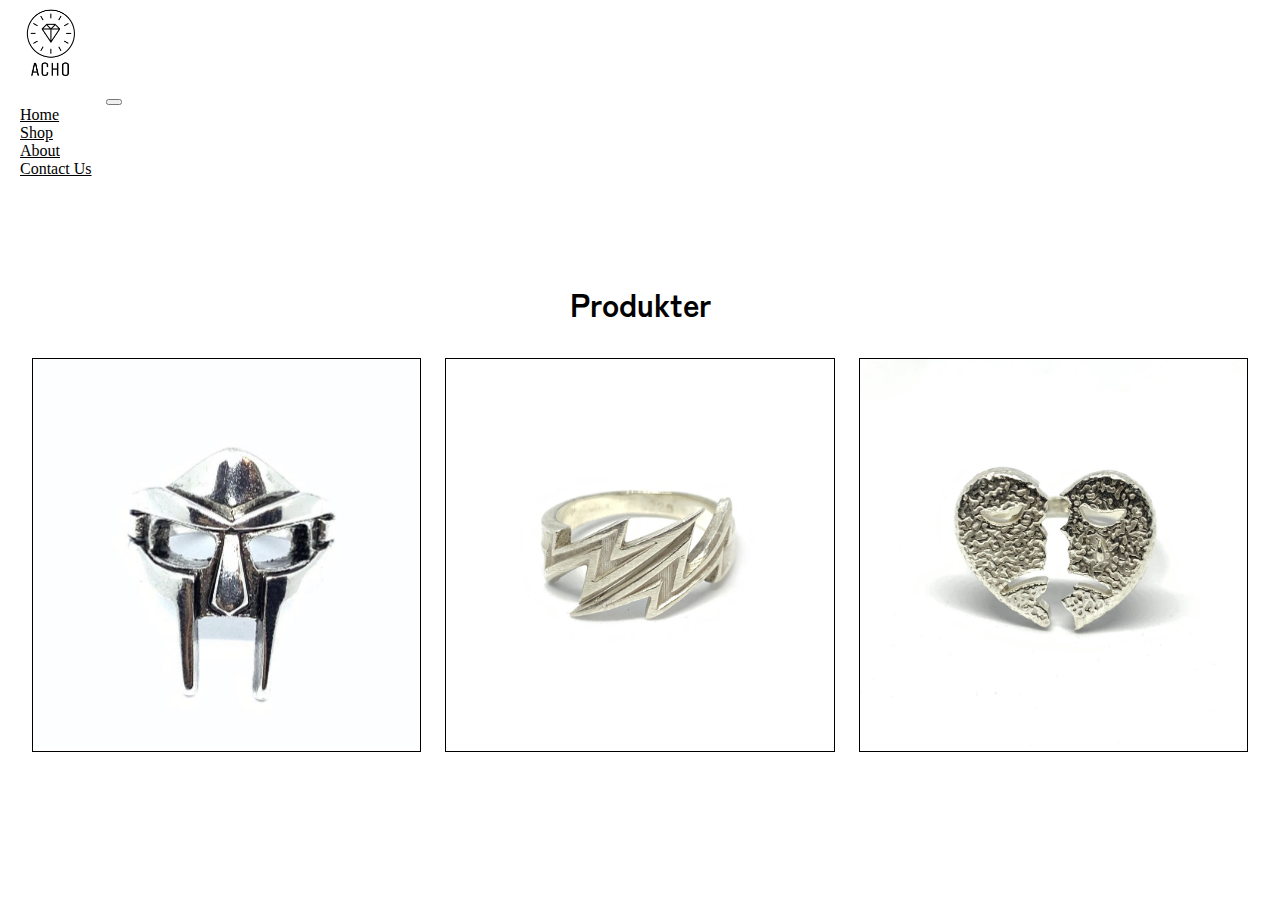
<file: E-commerce/index.html>
<!DOCTYPE html>
<html lang="sv">
<head>
    <meta charset="utf-8">
    <meta name="viewport" content="width=device-width, initial-scale=1">
    <title>E-commerce</title>

    <link rel="stylesheet" href="https://stackpath.bootstrapcdn.com/bootstrap/4.1.3/css/bootstrap.min.css"
        integrity="sha384-MCw98/SFnGE8fJT3GXwEOngsV7Zt27NXFoaoApmYm81iuXoPkFOJwJ8ERdknLPMO" crossorigin="anonymous">


    <link rel="stylesheet" href="https://pro.fontawesome.com/releases/v5.10.0/css/all.css"
        integrity="sha384-AYmEC3Yw5cVb3ZcuHtOA93w35dYTsvhLPVnYs9eStHfGJvOvKxVfELGroGkvsg+p" crossorigin="anonymous" />

    <link rel="stylesheet" href="style.css">
</head>
<body>

    <nav class="navbar navbar-expand-lg navbar-light bg-light py-3">
        <div class="container-fluid">
            <img src="../bilder/1ca417ef35354dcb894de37f107ebde2.png" alt="logo">
            <button class="navbar-toggler" type="button" data-bs-toggle="collapse"
                data-bs-target="#navbarSupportedContent" aria-controls="navbarSupportedContent" aria-expanded="false"
                aria-label="Toggle navigation">
                <span class="navbar-toggler-icon"></span>
            </button>
            <div class="collapse navbar-collapse" id="navbarSupportedContent">
                <ul class="navbar-nav ml-auto">

                    <li class="nav-item">
                        <a class="nav-link" href="#">Home</a>
                    </li>
                    <li class="nav-item">
                        <a class="nav-link" href="#">Shop</a>
                    </li>
                    <li class="nav-item">
                        <a class="nav-link" href="#">About</a>
                    </li>
                    <li class="nav-item">
                        <a class="nav-link" href="#">Contact Us</a>
                    </li>
                    <li class="nav-item">
                        <i class="fal fa-search"></i>
                        <i class="fal fa-shopping-bag"></i>
                    </li>

            </div>
        </div>
    </nav>
    <div class="front-container">
        <h1>Produkter</h1>
        <div class="produktcontainer">
            <div class="produkt">
               <a href="#"><img src="../bilder/image_714ca080-c03f-46ce-923c-9c9ee6d67d8b.jpg" alt=""></a> 
            </div>
            <div class="produkt">
                <a href=""><img src="../bilder/image_543bee91-ddbb-4ec3-a114-214079e102d0_1024x.jpg" alt=""></a>
            </div>
            <div class="produkt">
                <a href=""><img src="../bilder/image_eeb584f1-dd94-40b5-b204-8747fd92a60a_1024x.jpg" alt=""></a>
            </div>
        </div>
    </div>


    <script src="https://cdn.jsdelivr.net/npm/@popperjs/core@2.10.2/dist/umd/popper.min.js"
        integrity="sha384-7+zCNj/IqJ95wo16oMtfsKbZ9ccEh31eOz1HGyDuCQ6wgnyJNSYdrPa03rtR1zdB"
        crossorigin="anonymous"></script>
    <script src="https://cdn.jsdelivr.net/npm/bootstrap@5.1.3/dist/js/bootstrap.min.js"
        integrity="sha384-QJHtvGhmr9XOIpI6YVutG+2QOK9T+ZnN4kzFN1RtK3zEFEIsxhlmWl5/YESvpZ13"
        crossorigin="anonymous"></script>
</body>
</html>
</file>
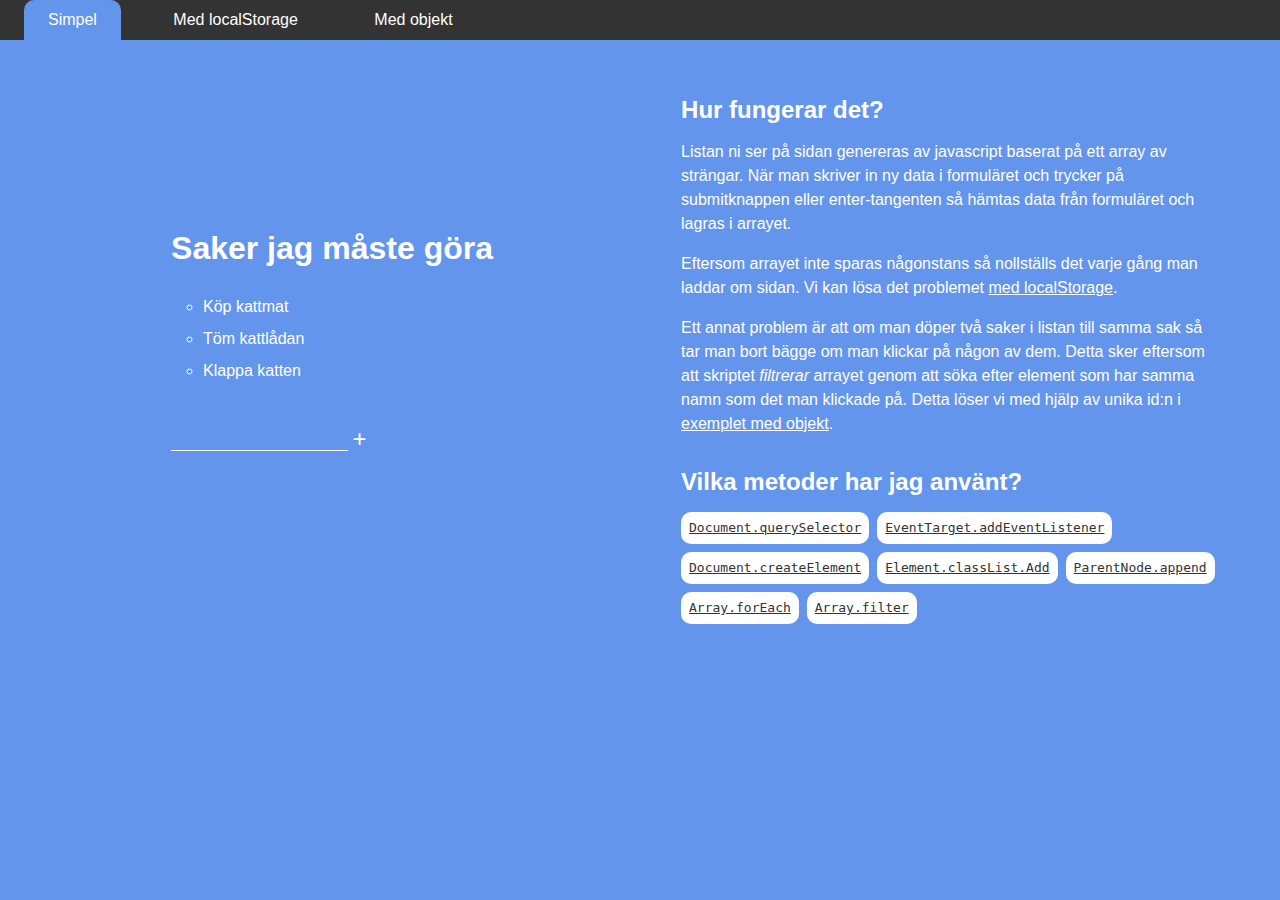
<file: todo-exempel-master/index.html>
<!DOCTYPE html>
<html lang="en">
  <head>
    <meta charset="UTF-8" />
    <meta name="viewport" content="width=device-width, initial-scale=1.0" />
    <title>Att göra</title>
    <script defer src="./js/app.js"></script>
    <link rel="stylesheet" href="./css/main.css" />
  </head>
  <body>
    <header>
      <a href="index.html" data-current>Simpel</a>
      <a href="local-storage.html">Med localStorage</a>
      <a href="with-objects.html">Med objekt</a>
    </header>
    <main>
      <section id="app-root">
        <h1>Saker jag måste göra</h1>
        <div id="list-root">
          <!-- Allt här i genereras av Javascript -->
        </div>
        <form data-list-form>
          <input type="text" data-list-input />
          <button>+</button>
        </form>
      </section>

      <aside>
        <article>
          <h2>Hur fungerar det?</h2>
          <p>
            Listan ni ser på sidan genereras av javascript baserat på ett array
            av strängar. När man skriver in ny data i formuläret och trycker på
            submitknappen eller enter-tangenten så hämtas data från formuläret
            och lagras i arrayet.
          </p>
          <p>
            Eftersom arrayet inte sparas någonstans så nollställs det varje gång
            man laddar om sidan. Vi kan lösa det problemet
            <a href="local-storage.html">med localStorage</a>.
          </p>
          <p>
            Ett annat problem är att om man döper två saker i listan till samma
            sak så tar man bort bägge om man klickar på någon av dem. Detta sker
            eftersom att skriptet
            <em>filtrerar</em> arrayet genom att söka efter element som har
            samma namn som det man klickade på. Detta löser vi med hjälp av
            unika id:n i <a href="with-objects.html">exemplet med objekt</a>.
          </p>
        </article>
        <article>
          <h2>Vilka metoder har jag använt?</h2>
          <section class="tag-list">
            <a
              href="https://developer.mozilla.org/en-us/docs/Web/API/Document/querySelector"
              >Document.querySelector</a
            >
            <a
              href="https://developer.mozilla.org/en-us/docs/Web/API/EventTarget/addEventListener"
              >EventTarget.addEventListener</a
            >
            <a
              href="https://developer.mozilla.org/en-us/docs/Web/API/Document/createElement"
              >Document.createElement</a
            >
            <a
              href="https://developer.mozilla.org/en-us/docs/Web/API/Element/classList"
              >Element.classList.Add</a
            >
            <a
              href="https://developer.mozilla.org/en-US/docs/Web/API/ParentNode/append"
              >ParentNode.append</a
            >
            <a
              href="https://developer.mozilla.org/en-us/docs/Web/JavaScript/Reference/Global_Objects/Array/forEach"
              >Array.forEach</a
            >
            <a
              href="https://developer.mozilla.org/en-us/docs/Web/JavaScript/Reference/Global_Objects/Array/filter"
              >Array.filter</a
            >
          </section>
        </article>
      </aside>
    </main>
  </body>
</html>
</file>
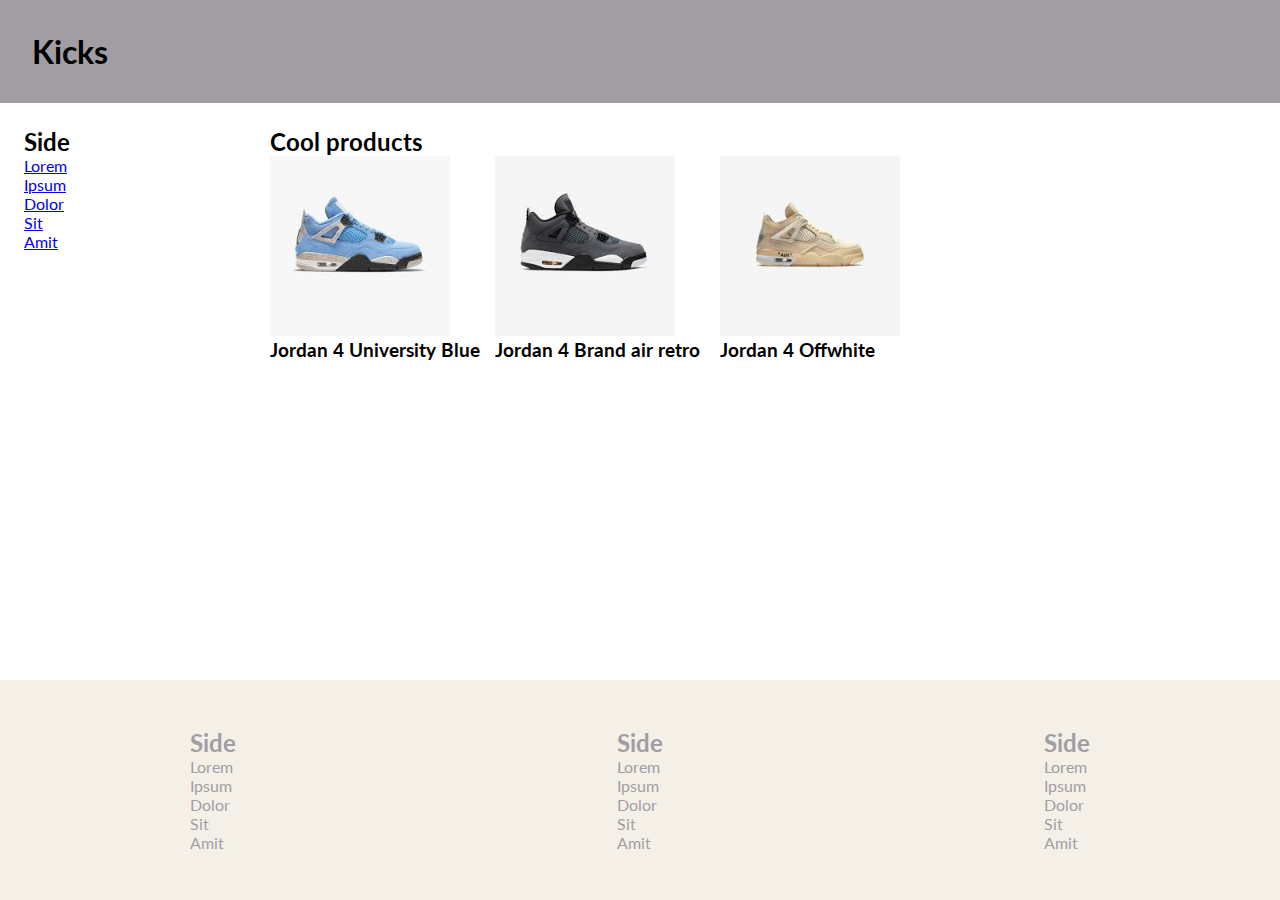
<file: template.html>
<!DOCTYPE html>
<html lang="en">
  <head>
    <meta charset="UTF-8" />
    <meta http-equiv="X-UA-Compatible" content="IE=edge" />
    <meta name="viewport" content="width=device-width, initial-scale=1.0" />
    <link rel="stylesheet" href="./main.css" />
    <title>E-Commerce</title>
  </head>
  <body>
    <header>
      <h1>Kicks</h1>
    </header>
    <main>
      <aside>
        <h2>Side</h2>
        <ul>
          <li><a href="#">Lorem</a></li>
          <li><a href="#">Ipsum</a></li>
          <li><a href="#">Dolor</a></li>
          <li><a href="#">Sit</a></li>
          <li><a href="#">Amit</a></li>
        </ul>
      </aside>
      <article class="main-content">
        <h2>Cool products</h2>
        <!-- todo: cool products -->
        <div class="products">
            <div class="produkt">
                <img src="./bilder/nedladdning (1).jpg" alt="">
                <h3>Jordan 4 University Blue</h3>
            </div>
            <div class="produkt">
                <img src="./bilder/nedladdning (4).jpg" alt="">
                <h3>Jordan 4 Brand air retro</h3>
            </div>
            <div class="produkt">
                <img src="./bilder/nedladdning (3).jpg" alt="">
                <h3>Jordan 4 Offwhite</h3>
            </div>
        </div>
      </article>
      
    </main>
    <footer>
      <div class="footer-col">
        <h2>Side</h2>
        <ul>
          <li><a href="#">Lorem</a></li>
          <li><a href="#">Ipsum</a></li>
          <li><a href="#">Dolor</a></li>
          <li><a href="#">Sit</a></li>
          <li><a href="#">Amit</a></li>
        </ul>
      </div>
      <div class="footer-col">
        <h2>Side</h2>
        <ul>
          <li><a href="#">Lorem</a></li>
          <li><a href="#">Ipsum</a></li>
          <li><a href="#">Dolor</a></li>
          <li><a href="#">Sit</a></li>
          <li><a href="#">Amit</a></li>
        </ul>
      </div>
      <div class="footer-col">
        <h2>Side</h2>
        <ul>
          <li><a href="#">Lorem</a></li>
          <li><a href="#">Ipsum</a></li>
          <li><a href="#">Dolor</a></li>
          <li><a href="#">Sit</a></li>
          <li><a href="#">Amit</a></li>
        </ul>
      </div>
    </footer>
  </body>
</html>
</file>
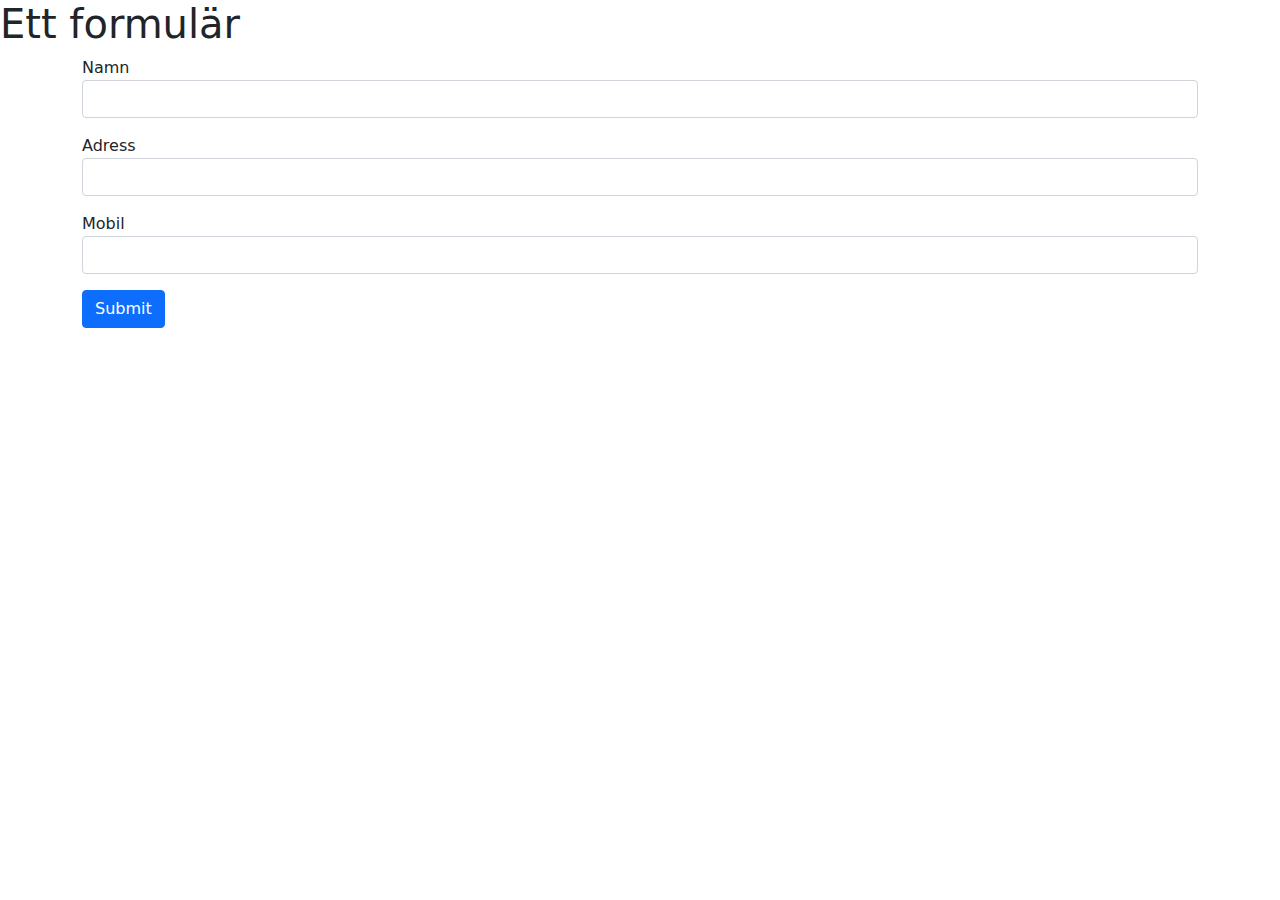
<file: forms/form1.html>
<!DOCTYPE html>
<html lang="sv">
<head>
    <meta charset="utf-8">
    <meta name="viewport" content="width=device-width, initial-scale=1">
    <title></title>
    <link rel="stylesheet" href="../bootstrap.min.css">
</head>
<body>
    <h1>Ett formulär</h1>
    <div class="container-sm">
        <form action="namn.php" method="POST">
            <div class="mb-3">
                <label>Namn</label>
                <input class="form-control" type="text" name="namn">
            </div>
            <div class="mb-3">
                <label>Adress</label>
                <input class="form-control" type="text" name="adress">
            </div>
            <div class="mb-3">
                <label>Mobil</label>
                <input class="form-control" type="text" name="mobil">
            </div>

            <button class="btn btn-primary">Submit</button>
        </form>
</body>
</div>

</html>
</file>
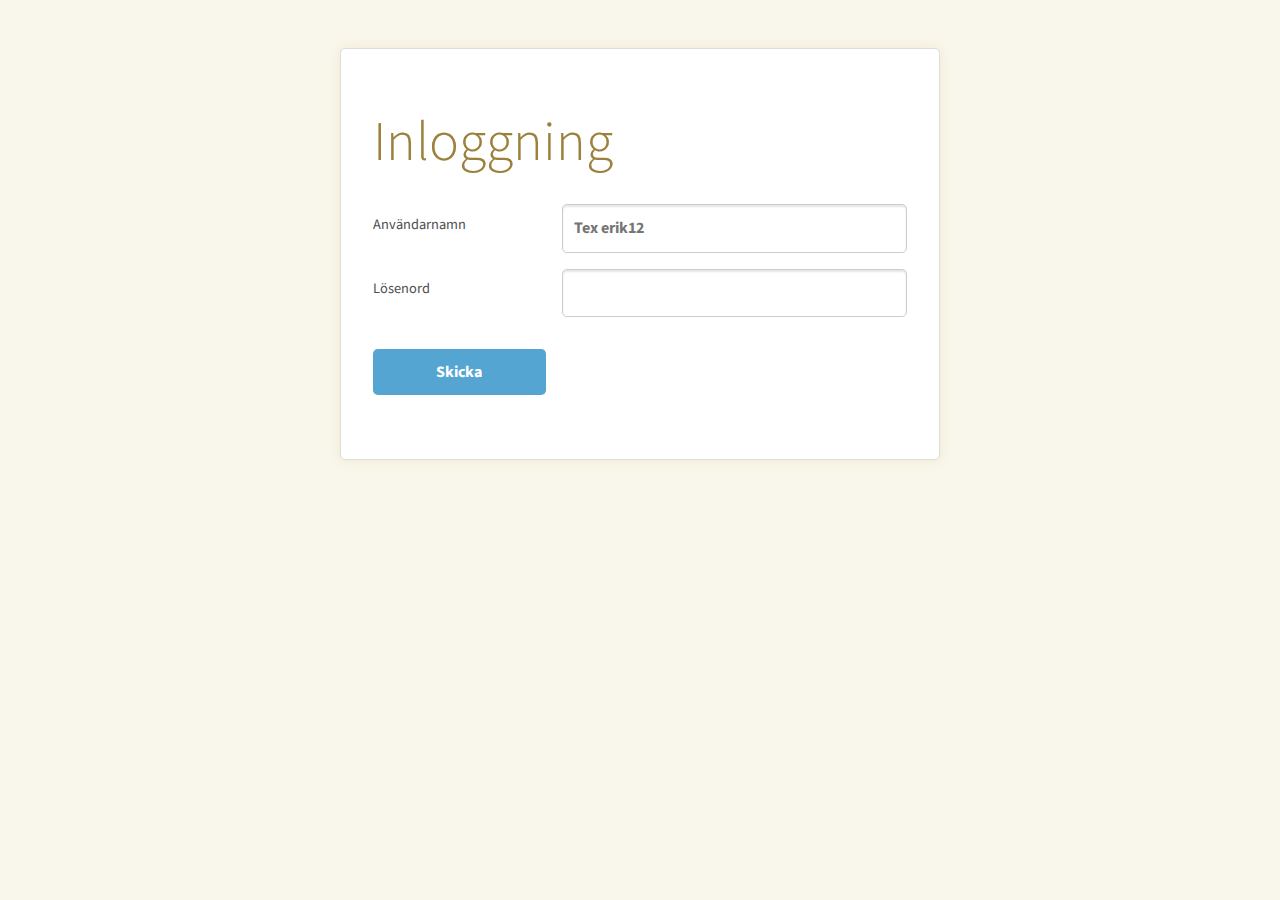
<file: inloggning/login.html>
<!DOCTYPE html>
<html lang="sv">
<head>
    <meta charset="utf-8">
    <meta name="viewport" content="width=device-width, initial-scale=1">
    <title>Inloggning</title>
    <link rel="stylesheet" href="https://stackpath.bootstrapcdn.com/bootstrap/4.3.1/css/bootstrap.min.css"
        integrity="sha384-ggOyR0iXCbMQv3Xipma34MD+dH/1fQ784/j6cY/iJTQUOhcWr7x9JvoRxT2MZw1T" crossorigin="anonymous">
    <link rel="stylesheet" href="style.css">
</head>
<body>
    <div class="kontainer">
        <h1 class="display-4">Inloggning</h1>
        <form class="kol2" action="login.php" method="POST">
            <label>Användarnamn</label>
            <input type="text" name="anamn" placeholder="Tex erik12" required>
            <label>Lösenord</label>
            <input type="password" name="losen" required>
            <button class="primary">Skicka</button>
        </form>
    </div>
</body>
</html>
</file>
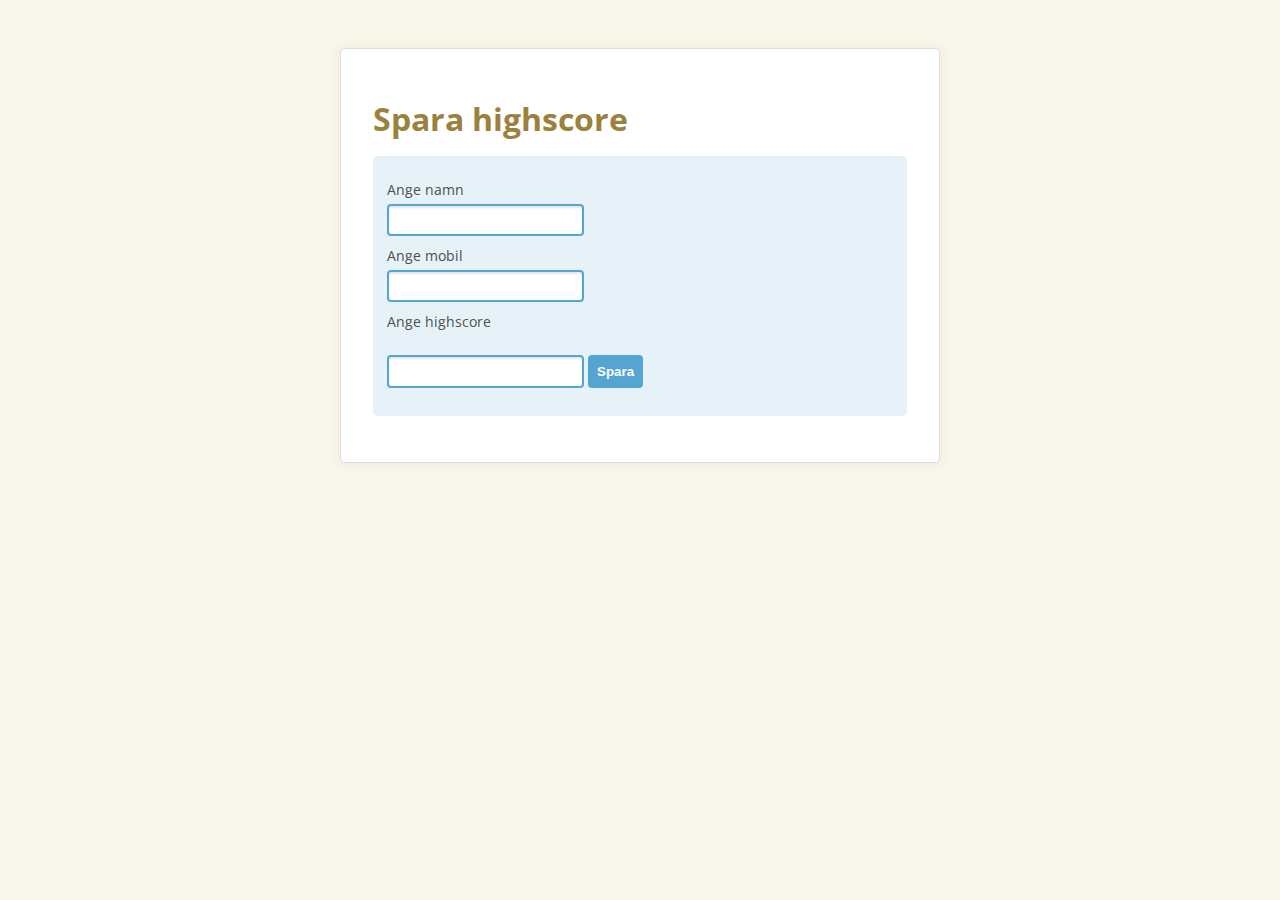
<file: labb1/labb1.html>
<!DOCTYPE html>
<html lang="sv">

<head>
    <meta charset="utf-8">
    <meta name="viewport" content="width=device-width, initial-scale=1">
    <title>Spara highscore</title>
    <link href="https://cdn.jsdelivr.net/npm/bootstrap@5.1.3/dist/css/bootstrap.min.css" rel="stylesheet" integrity="sha384-1BmE4kWBq78iYhFldvKuhfTAU6auU8tT94WrHftjDbrCEXSU1oBoqyl2QvZ6jIW3" crossorigin="anonymous">
    <link rel="stylesheet" href="style.css">
</head>

<body>
    <div class="kontainer">
        <h1>Spara highscore</h1>
        <form action="backend.php" method="POST">
            <label for="namn">Ange namn</label>
            <input id="namn" class="form-control" type="text" name="namn" required>

            <label for="mobil">Ange mobil</label>
            <input id="mobil" class="form-control" type="text" name="mobil" required>

            <label for="hscore">Ange highscore</label>
            <input id="hscore" class="form-control" type="text" name="hscore" required>

            <button type="submit" class="btn btn-primary">Spara</button>
        </form>
    </div>
</body>

</html>
</file>
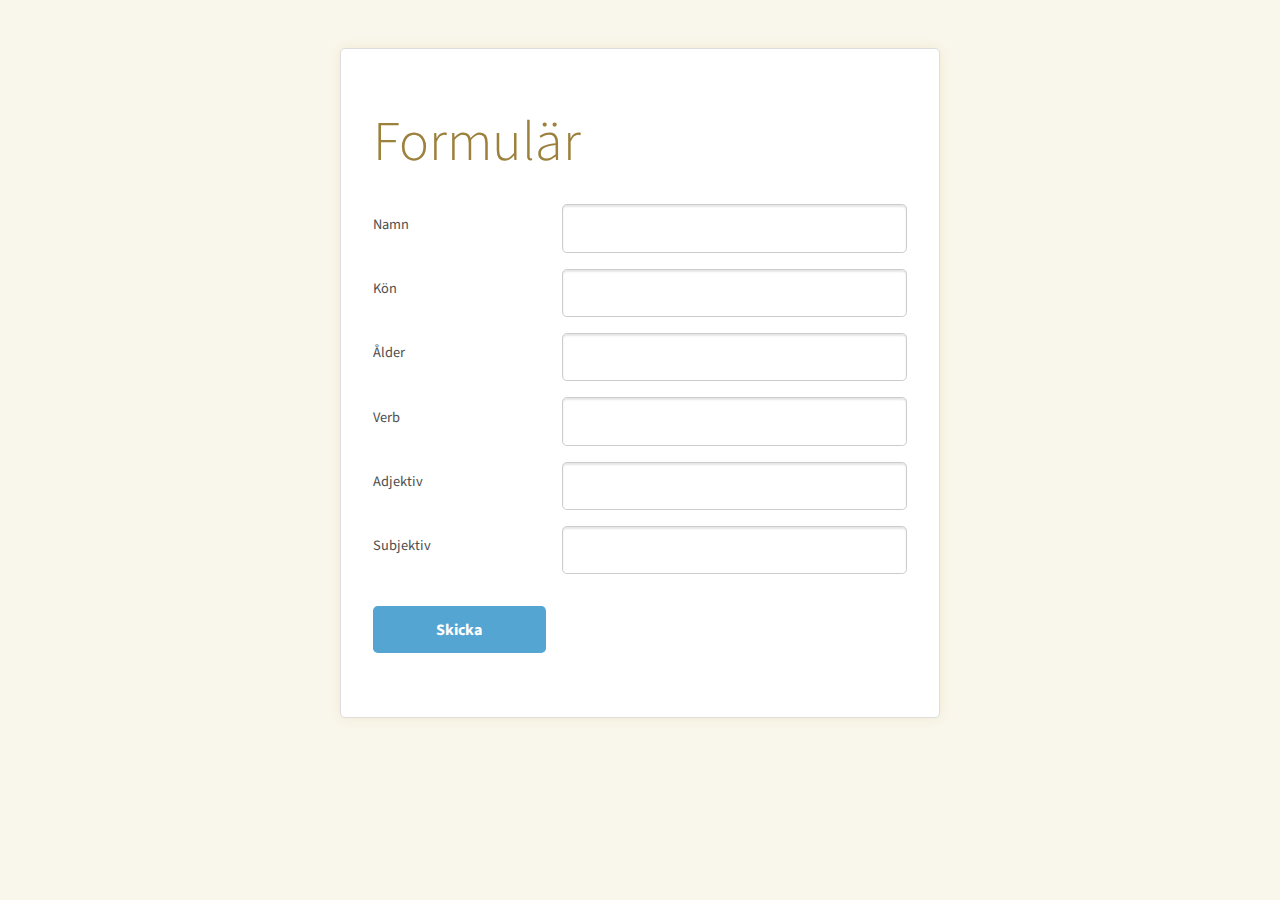
<file: madlibs/madlibs.html>
<!DOCTYPE html>
<html lang="sv">
<head>
    <meta charset="utf-8">
    <meta name="viewport" content="width=device-width, initial-scale=1">
    <title>Inloggning</title>
    <link rel="stylesheet" href="https://stackpath.bootstrapcdn.com/bootstrap/4.3.1/css/bootstrap.min.css"
        integrity="sha384-ggOyR0iXCbMQv3Xipma34MD+dH/1fQ784/j6cY/iJTQUOhcWr7x9JvoRxT2MZw1T" crossorigin="anonymous">
    <link rel="stylesheet" href="style.css">
</head>
<body>
    <div class="kontainer">
        <h1 class="display-4">Formulär</h1>
        <form class="kol2" action="madlibs.php" method="POST">
            <label>Namn</label>
            <input type="text" name="anamn"  required>
          
            <label>Kön</label>
            <input type="kon" name="kon" required>

            <label>Ålder</label>
            <input type="alder" name="alder" required>

            <label>Verb</label>
            <input type="verb" name="verb" required>

            <label>Adjektiv</label>
            <input type="adjektiv" name="adjektiv" required>

            <label>Subjektiv</label>
            <input type="subjektiv" name="subjektiv" required>
           
            <button class="primary">Skicka</button>
        </form>
    </div>
</body>
</html>
</file>
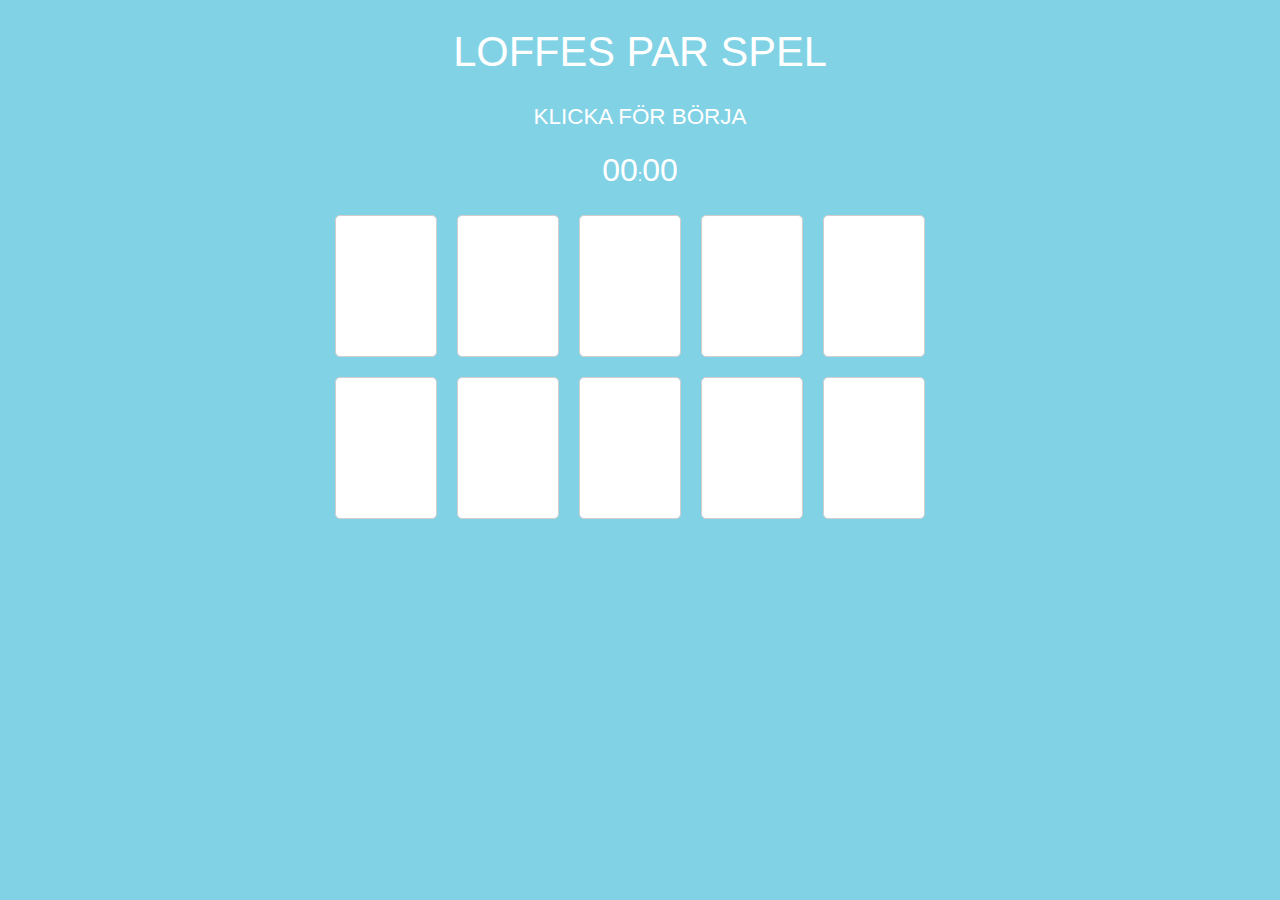
<file: sebbewebb/main.html>
<!DOCTYPE html>
<html lang="sv">
<head>
  <meta charset="utf-8">
  <meta name="viewport" content="width=device-width, initial-scale=1">
  <title>Pairs</title>
  <script defer src="pairs.js"></script>
  <link rel="stylesheet" href="style.css">
</head>
<body>
  <div class="wrapper">
    <h1>Loffes Par Spel</h1>
    <h3>Klicka för börja</h3>
    <p><span id="seconds">00</span>:<span id="tens">00</span></p>
    <p id="text"></p>
    <div id="container">

    </div>
  </div>
</body>
</html>
</file>
<file: todo-exempel-master/css/main.css>
* {
  margin: 0;
  padding: 0;
  box-sizing: border-box;
}

html,
body {
  font-family: Arial, Helvetica, sans-serif;
  background-color: cornflowerblue;
  color: white;
}

h2 {
  margin-top: 2rem;
}

p {
  max-width: 60ch;
  line-height: 1.5;
}

* + p {
  margin-top: 1rem;
}

a {
  color: white;
}

header {
  background-color: #333;
}

header a {
  line-height: 2.5rem;
  display: inline-block;
  margin-left: 0;
  text-decoration: none;
  padding: 0 0.5rem;
}

header a[data-current] {
  background-color: cornflowerblue;
  border-top-left-radius: 10px;
  border-top-right-radius: 10px;
  pointer-events: none;
}

header a:hover {
  color: tomato;
}

#app-root {
  margin: 5rem auto;
  max-width: 60ch;
}

main {
  margin: 1.5rem;
}

ul {
  margin: 1.5rem 2rem;
}

li {
  line-height: 2rem;
  list-style: circle;
  cursor: pointer;
  user-select: none;
}

li:hover {
  font-weight: bolder;
  text-decoration: line-through 2px;
}

input[type="text"] {
  margin: 1.5rem 0;
  outline: none;
  background: transparent;
  border: 0;
  color: inherit;
  border-bottom: 1px solid currentColor;
}

input[type="text"]:focus {
  border-bottom-width: 3px;
}

button {
  background: transparent;
  border: 0;
  font-size: 1.5rem;
  color: inherit;
  cursor: pointer;
}

button:hover,
button:focus {
  font-weight: bolder;
  outline: none;
}

.tag-list {
  margin: 1rem auto;
  display: flex;
  flex-wrap: wrap;
  gap: 0.5rem;
  max-width: 60ch;
}

.tag-list a {
  font-family: monospace;
  display: inline-block;
  padding: 0.25rem 0.5rem;
  line-height: 1.5rem;
  background-color: white;
  border-radius: 10px;
  color: #333;
  transition: background-color 150ms;
}

.tag-list a:hover {
  background-color: tomato;
  color: white;
}

@media (min-width: 600px) {
  header a {
    line-height: 2.5rem;
    display: inline-block;
    margin-left: 1.5rem;
    text-decoration: none;
    padding: 0 1.5rem;
  }

  main {
    display: grid;
    grid-template-columns: 1fr 1fr;
    place-items: center;
  }
}
</file>
<file: main.css>
@import url("https://fonts.googleapis.com/css2?family=Lato&display=swap");

* {
  margin: 0;
  padding: 0;
  box-sizing: border-box;
  font-family: "Lato", sans-serif;
}

:root {
  --main-color: #F4F0E8;
  --complementary: #A29DA3;
}

body {
  min-height: 100vh;
  max-width: 100vw;
  display: grid;
  grid-template-rows: auto 1fr auto;
}

header {
  padding: 2rem;
  background-color: var(--complementary);
}

main {
  padding: 1.5rem;
  display: grid;
  grid-template-columns: 20% 80%;
  grid-auto-flow: column;
  
  
}

.products {
    display: flex;
    flex-wrap: wrap;
    
}

aside ul {
  list-style: none;
}

footer {
  display: grid;
  grid-auto-flow: column;
  place-items: center;
  padding: 3rem 0 3rem 0;
  background-color: var(--main-color);
  color: var(--complementary);
}

footer ul {
  list-style: none;
}

footer a {
  color: var(--complementary);
  text-decoration: none;
}

footer a:hover {
  text-decoration: underline;
}
img{
    width: 80%;
}
</file>
<file: sebbewebb/style.css>
/* Mixin's */
body {
  background: #82d2e5;
  font-family: "HelveticaNeue-Light", "Helvetica Neue Light", "Helvetica Neue", Helvetica, Arial, "Lucida Grande", sans-serif;
  height: 100%;
  color: #fff;
  text-align: center;
}
h1, h2 {
  font-family: 'Roboto', sans-serif;
  font-weight: 100;
  font-size: 2.6em;
  text-transform: uppercase;
}
h3 {
  font-family: 'Roboto', sans-serif;
  font-weight: 100;
  font-size: 1.4em;
  text-transform: uppercase;
}
#seconds, #tens {
  font-size: 2em;
}
button {
  -moz-border-radius: 5px;
  -webkit-border-radius: 5px;
  border-radius: 5px;
  -khtml-border-radius: 5px;
  background: #82d2e5;
  color: #fff;
  border: solid 1px #fff;
  text-decoration: none;
  cursor: pointer;
  font-size: 1.2em;
  padding: 18px 10px;
  width: 180px;
  margin: 10px;
  outline: none;
}
button:hover {
  -webkit-transition: all 0.5s ease-in-out;
  -moz-transition: all 0.5s ease-in-out;
  transition: all 0.5s ease-in-out;
  background: #fff;
  border: solid 1px #fff;
  color: #82d2e5;
}
#container {
  width: 630px;
  margin: 10px auto;
}
#container:after {
  content: "";
  display: table;
  clear: both;
}
[data-view="card"] {
  transform: rotateY(180deg);
  width: 100px;
  height: 140px;
  border: solid 1px #d3cece;
  border-radius: 5px;
  float: left;
  margin: 10px;
  cursor: pointer;
  background: #fff;
}
.flipped {
  transition: 0.6s;
  transform-style: preserve-3d;
  position: relative;
  transform: rotateY(0deg);
}
.reverse {
  transition: 0.6s;
  transform-style: preserve-3d;
  position: relative;
  transform: rotateY(180deg);
}
.correct {
  opacity: 0.5;
  cursor: default;
  transform-style: preserve-3d;
  position: relative;
  transform: rotateY(0deg);
}
/* Icons */
.correct[data-item="falafel"], .flipped[data-item="hamburger"] {
  background: url("https://i.ibb.co/w0VGPK1/8305062-0.jpg") left center no-repeat #fff;
  background-size: contain;
}
.correct[data-item="pizza"], .flipped[data-item="hotdog"] {
  background: url("https://i.ibb.co/qy2qRTG/burned-pizza-bad-cooking-cheese-84649109.jpg") left center no-repeat #fff;
  background-size: contain;
}
.correct[data-item="burger"], .flipped[data-item="icecream"] {
  background: url("https://i.ibb.co/vvxPZY7/istockphoto-509613854-612x612.jpg") left center no-repeat #fff;
  background-size: contain;
}
.correct[data-item="korv"], .flipped[data-item="snus"] {
  background: url("https://i.ibb.co/qxD25Td/1-14533-hot-dog-clipart-transparent-background-dancing-hot-dog.jpg") left center no-repeat #fff;
  background-size: contain;
}
.correct[data-item="loffe"], .flipped[data-item="loffe"] {
  background: url("https://i.ibb.co/m9mbrTr/60f0ae4a3b97f.png") left center no-repeat #fff;
  background-size: contain;
}
</file>
<file: E-commerce/style.css>
@import url('https://fonts.googleapis.com/css2?family=Zen+Kaku+Gothic+Antique&display=swap');


:root{
    --light-color: #ed1313;
    --dark-color: #3c3744;
}

/* Enkel CSS-reset */
html {
    box-sizing: border-box;
}
*, *:before, *:after {
    box-sizing: inherit;
}
body, h1, h2, h3, h4, h5, h6, p, ul {
    margin: 0;
    padding: 0;
}
img{
    width: 8%;
}
.navbar{
    font-size: 16px;

}
.navbar-light .navbar-nav .nav-link{
    padding: 0 20px;
    color: black;
    transition: 0.3s ease;
    

}
.navbar-light .navbar-nav .nav-link:hover,
.navbar i:hover,
.navbar-light .navbar-nav .nav-link.active,
.navbar i.active{
    color: var(--light-color);
}
.navbar i{
    font-size: 1.2rem;
    padding: 0 7px;
    cursor: pointer;
    font-weight: 500;
    transition: 0.3s ease;

}
.produktcontainer{
    display: flex;
    flex-direction: row;
    gap: 1rem;
    width: auto;
    padding: 2rem;
    justify-content: space-between; 
    align-items: center;
   
}

.produkt {
    width: 32%;
    border: solid .01rem;

}
.produkt img{
    width: 100%;
}
.produkt img:hover{
    transform: scale(1.1);
}

.front-container h1{
    text-align: center;
    font-family: 'Zen Kaku Gothic Antique', sans-serif;
    margin-top: 5rem;
}
</file>
<file: inloggning/style.css>
@import url('https://fonts.googleapis.com/css?family=Source+Sans+Pro&display=swap');

/* Enkel CSS-reset */
html {
    box-sizing: border-box;
}
*, *:before, *:after {
    box-sizing: inherit;
}
body, h1, h2, h3, h4, h5, h6, p, ul {
    margin: 0;
    padding: 0;
}

body {
    background: #F9F6EB;
}
.kontainer {
    width: 600px;
    padding: 2em;
    margin: 3em auto;
    background: #fff;
    border-radius: 5px;
    font-family: 'Source Sans Pro', sans-serif;
    border: 1px solid #ddd;
    box-shadow: 0 0 12px #f0e9d1;
    color: #4e4e4e;
}
.kol2 {
    margin: 1em 0;
    display: grid;
    grid-template-columns: 1fr 2fr;
    grid-gap: 1em;
}
.kol3 {
    margin: 1em 0;
    display: grid;
    grid-template-columns: 1fr 2fr 1fr;
    grid-gap: 1em;
}
form {
    margin: 1em 0;
    color: #4e4e4e;
}
label {
    text-align: right;
    align-self: center;
    font-size: 0.9em;
}
input, textarea {
    padding: 0.7em;
    border-radius: 0.3em;
    border: 1px solid #ccc;
    font-weight: bold;
    box-shadow: inset 0 2px 2px rgba(0, 0, 0, 0.1);
}
textarea {
    height: 5em;
    width: 100%;
}
button {
    margin: 1em 0;
    padding: 0.7em;
    border-radius: 0.3em;
    border: none;
    font-weight: bold;
    color: #FFF;
    background-color: #55a5d2;
}
h1, h2, h3 {
    color: #9c813d;
}
h1, h2, h3, p {
    margin: 0.5em 0;
}
h3 {
    margin-top: 2em;
}

table {
    width: 100%;
    border-collapse: collapse;
    margin: 2em 0;
}
th, td {
    padding: 0.5em;
    text-align: left;
}
th {
    background: #305A85;
    color: #FFF;
}
tr:nth-child(even) {
    background: #E6F2F8;
}
tr:nth-child(odd) {
    background: #FFF;
}
table .fa {
    color: #55a5d2;
}
table img {
    width: 50px;
}
form img {
    width: 30px;
}
form label {
    display: flex;
    align-items:center;
}
form span {
    padding: 10px;
}
</file>
<file: labb1/style.css>
@import url('https://fonts.googleapis.com/css2?family=Open+Sans&display=swap');
/* Enkel CSS-reset */
html {
    box-sizing: border-box;
}
*, *:before, *:after {
    box-sizing: inherit;
}
body, h1, h2, h3, h4, h5, h6, p, ul {
    margin: 0;
    padding: 0;
}
body {
    background: #F9F6EB;
}
.kontainer {
    width: 600px;
    padding: 2em;
    margin: 3em auto;
    background: #fff;
    border-radius: 5px;
    font-family: 'Open Sans', sans-serif;
    border: 1px solid #ddd;
    box-shadow: 0 0 12px #f0e9d1;
    color: #4e4e4e;
}
h1, h2, h3 {
    color: #9c813d;
}
h1, h2, h3, p {
    margin: 0.5em 0;
}
h3 {
    margin-top: 2em;
}
form {
    margin: 1em 0;
    padding: 1em;
    font-size: 0.9em;
    color: #4e4e4e;
    background: #E6F2F8;
    border-radius: 0.3em;
}
form label {
    display: grid;
    grid-template-columns: 1fr 2fr;
    margin: 10px 0;
    padding: 0;
}
form input, form textarea {
    padding: 0.5em;
    margin-top: -0.4em;
    font-style: italic;
    border-radius: 0.3em;
    border: 2px solid #55a5d2;
    box-shadow: inset 0 2px 2px rgba(0, 0, 0, 0.1);
}
form textarea {
    height: 10em;
}
form button {
    margin: 1em 0;
    padding: 0.7em;
    border-radius: 0.3em;
    border: none;
    font-weight: bold;
    color: #FFF;
    background-color: #55a5d2;
}
</file>
<file: madlibs/style.css>
@import url('https://fonts.googleapis.com/css?family=Source+Sans+Pro&display=swap');

/* Enkel CSS-reset */
html {
    box-sizing: border-box;
}
*, *:before, *:after {
    box-sizing: inherit;
}
body, h1, h2, h3, h4, h5, h6, p, ul {
    margin: 0;
    padding: 0;
}

body {
    background: #F9F6EB;
}
.kontainer {
    width: 600px;
    padding: 2em;
    margin: 3em auto;
    background: #fff;
    border-radius: 5px;
    font-family: 'Source Sans Pro', sans-serif;
    border: 1px solid #ddd;
    box-shadow: 0 0 12px #f0e9d1;
    color: #4e4e4e;
}
.kol2 {
    margin: 1em 0;
    display: grid;
    grid-template-columns: 1fr 2fr;
    grid-gap: 1em;
}
.kol3 {
    margin: 1em 0;
    display: grid;
    grid-template-columns: 1fr 2fr 1fr;
    grid-gap: 1em;
}
form {
    margin: 1em 0;
    color: #4e4e4e;
}
label {
    text-align: right;
    align-self: center;
    font-size: 0.9em;
}
input, textarea {
    padding: 0.7em;
    border-radius: 0.3em;
    border: 1px solid #ccc;
    font-weight: bold;
    box-shadow: inset 0 2px 2px rgba(0, 0, 0, 0.1);
}
textarea {
    height: 5em;
    width: 100%;
}
button {
    margin: 1em 0;
    padding: 0.7em;
    border-radius: 0.3em;
    border: none;
    font-weight: bold;
    color: #FFF;
    background-color: #55a5d2;
}
h1, h2, h3 {
    color: #9c813d;
}
h1, h2, h3, p {
    margin: 0.5em 0;
}
h3 {
    margin-top: 2em;
}

table {
    width: 100%;
    border-collapse: collapse;
    margin: 2em 0;
}
th, td {
    padding: 0.5em;
    text-align: left;
}
th {
    background: #305A85;
    color: #FFF;
}
tr:nth-child(even) {
    background: #E6F2F8;
}
tr:nth-child(odd) {
    background: #FFF;
}
table .fa {
    color: #55a5d2;
}
table img {
    width: 50px;
}
form img {
    width: 30px;
}
form label {
    display: flex;
    align-items:center;
}
form span {
    padding: 10px;
}
</file>
